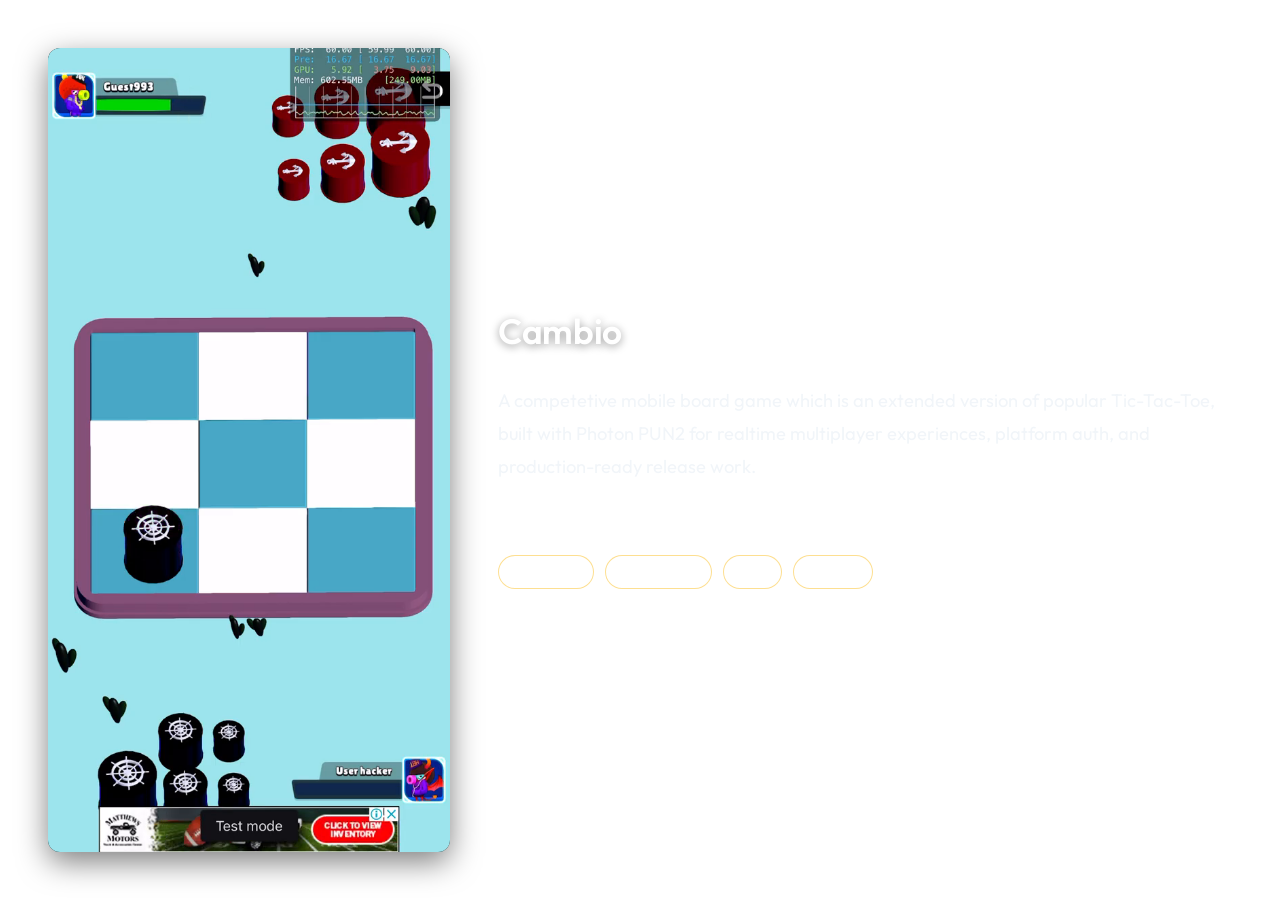
<file: projects/cambio.html>
<!DOCTYPE html>
<html lang="en">

<head>
    <meta charset="UTF-8">
    <meta name="viewport" content="width=device-width, initial-scale=1.0">
    <style>
        @import url('https://fonts.googleapis.com/css2?family=Outfit:wght@300;400;600;800&display=swap');

        body::after { display: none !important; }

        body {
            margin: 0;
            padding: 3rem;
            color: var(--color-text-main);
            font-family: var(--font-main);
            background: transparent !important;
            overflow: hidden;
        }

        .container {
            display: flex;
            gap: 3rem;
            height: calc(100vh - 6rem);
            align-items: center;
        }

        .media-side {
            flex: 0 0 auto;
            height: 100%;
            aspect-ratio: 1 / 2;
            position: relative;
            border-radius: 12px;
            overflow: hidden;
            box-shadow: 0 10px 30px rgba(0,0,0,0.5);
            background: #000;
        }

        .media-side img, .media-side video {
            width: 100%;
            height: 100%;
            object-fit: cover;
            position: absolute;
            top: 0;
            left: 0;
            opacity: 0;
            transition: opacity 0.5s ease;
        }

        .media-side .active {
            opacity: 1;
            z-index: 1;
        }

        .content-side {
            flex: 1;
            display: flex;
            flex-direction: column;
            justify-content: center;
        }

        h2 {
            color: var(--color-accent);
            font-size: 2.5rem;
            margin-top: 0;
            margin-bottom: 1rem;
        }

        p {
            color: var(--color-text-body);
            font-size: 1.2rem;
            line-height: 1.8;
        }

        .tags {
            margin-top: 2rem;
        }

        .tag {
            display: inline-block;
            padding: 0.5rem 1rem;
            background: rgba(var(--color-accent-rgb), 0.2);
            color: var(--color-accent);
            border: 1px solid rgba(var(--color-accent-rgb), 0.5);
            border-radius: 20px;
            margin-right: 0.8rem;
            margin-bottom: 0.8rem;
            font-size: 0.9rem;
        }
        
        @media (max-width: 768px) {
            .container {
                flex-direction: column;
                height: auto;
                overflow-y: auto;
            }
            .media-side {
                height: 40vh;
                width: 100%;
            }
            body {
                overflow-y: auto;
            }
        }
    </style>
    <link rel="stylesheet" href="../css/style.css">
</head>

<body>
    <div class="container">
        <div class="media-side" id="media-container">
            <!-- Media will be injected here -->
        </div>
        <div class="content-side">
            <h2>Cambio</h2>
            <p>A competetive mobile board game which is an extended version of popular Tic-Tac-Toe, built with Photon PUN2 for realtime 
                multiplayer experiences, platform auth, and production-ready release work.</p>
            <div class="tags">
                <span class="tag">Multiplayer</span>
                <span class="tag">Photon PUN2</span>
                <span class="tag">Unity</span>
                <span class="tag">Firebase</span>
            </div>
        </div>
    </div>

    <script>
        document.addEventListener('mousemove', (e) => {
            if (window.parent && window.frameElement) {
                const rect = window.frameElement.getBoundingClientRect();
                const parentX = e.clientX + rect.left;
                const parentY = e.clientY + rect.top;
                window.parent.document.body.style.setProperty('--mouse-x', `${parentX}px`);
                window.parent.document.body.style.setProperty('--mouse-y', `${parentY}px`);
            }
        });

        // Media Carousel Logic
        const mediaItems = [
            { type: 'image', src: '../assets/cambio/cambio-img1.png', duration: 3000 },
            { type: 'image', src: '../assets/cambio/cambio-img2.png', duration: 3000 },
            { type: 'image', src: '../assets/cambio/cambio-img3.png', duration: 3000 },
            { type: 'image', src: '../assets/cambio/cambio-img4.png', duration: 3000 },
            { type: 'image', src: '../assets/cambio/cambio-img5.png', duration: 3000 },
            { type: 'image', src: '../assets/cambio/cambio-img6.png', duration: 3000 },
            { type: 'image', src: '../assets/cambio/cambio-img7.png', duration: 3000 },
            { type: 'image', src: '../assets/cambio/cambio-img8.png', duration: 3000 },
            { type: 'video', src: '../assets/cambio/cambio-video.mp4', duration: 200000 },
        ];

        const container = document.getElementById('media-container');
        const elements = [];

        // Initialize elements
        mediaItems.forEach((item, index) => {
            let el;
            if (item.type === 'video') {
                el = document.createElement('video');
                el.src = item.src;
                el.muted = true;
                el.playsInline = true;
                el.loop = true; 
            } else {
                el = document.createElement('img');
                el.src = item.src;
            }
            if (index === 0) el.classList.add('active');
            container.appendChild(el);
            elements.push(el);
        });

        let currentIndex = 0;
        let timeoutId = null;

        function showNextMedia() {
            // Hide current
            elements[currentIndex].classList.remove('active');
            if (mediaItems[currentIndex].type === 'video') {
                elements[currentIndex].pause();
                elements[currentIndex].currentTime = 0; // reset
            }

            // Move to next
            currentIndex = (currentIndex + 1) % mediaItems.length;
            const nextItem = mediaItems[currentIndex];
            const nextEl = elements[currentIndex];

            nextEl.classList.add('active');
            
            if (nextItem.type === 'video') {
                nextEl.play().catch(e => console.log("Video autoplay blocked", e));
            }

            timeoutId = setTimeout(showNextMedia, nextItem.duration);
        }

        // Start the carousel
        if (mediaItems.length > 0) {
            const firstItem = mediaItems[0];
            const firstEl = elements[0];
            if (firstItem.type === 'video') {
                firstEl.play().catch(e => console.log("Video autoplay blocked", e));
            }
            timeoutId = setTimeout(showNextMedia, firstItem.duration);
        }
    </script>
</body>

</html>
</file>
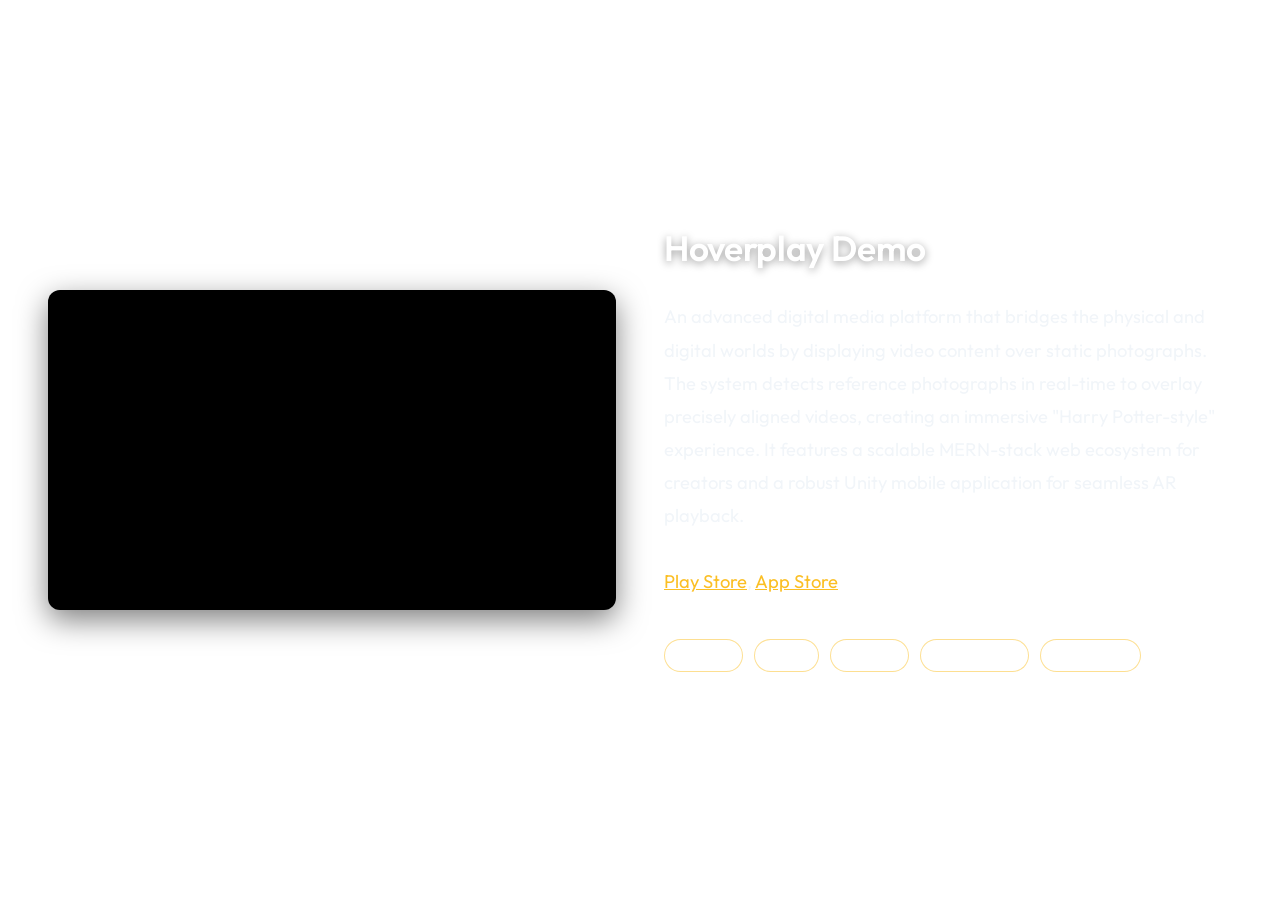
<file: projects/hoverplay.html>
<!DOCTYPE html>
<html lang="en">

<head>
    <meta charset="UTF-8">
    <meta name="viewport" content="width=device-width, initial-scale=1.0">
    <style>
        @import url('https://fonts.googleapis.com/css2?family=Outfit:wght@300;400;600;800&display=swap');

        body::after { display: none !important; }

        body {
            margin: 0;
            padding: 3rem;
            color: var(--color-text-main);
            font-family: var(--font-main);
            background: transparent !important;
            overflow: hidden;
        }

        .container {
            display: flex;
            gap: 3rem;
            height: calc(100vh - 6rem);
            align-items: center;
        }

        .media-side {
            flex: 1;
            aspect-ratio: 16 / 9;
            max-height: 100%;
            position: relative;
            border-radius: 12px;
            overflow: hidden;
            box-shadow: 0 10px 30px rgba(0,0,0,0.5);
            background: #000;
        }

        .media-side video, .media-side iframe {
            width: 100%;
            height: 100%;
            object-fit: cover;
            position: absolute;
            top: 0;
            left: 0;
            border: none;
        }

        .content-side {
            flex: 1;
            display: flex;
            flex-direction: column;
            justify-content: center;
        }

        h2 {
            color: var(--color-accent);
            font-size: 2.5rem;
            margin-top: 0;
            margin-bottom: 1rem;
        }

        p {
            color: var(--color-text-body);
            font-size: 1.1rem;
            line-height: 1.6;
        }

        .tags {
            margin-top: 0rem;
        }

        .tag {
            display: inline-block;
            padding: 0.5rem 0rem;
            background: rgba(var(--color-accent-rgb), 0.2);
            color: var(--color-accent);
            border: 1px solid rgba(var(--color-accent-rgb), 0.5);
            border-radius: 20px;
            margin-right: 0.8rem;
            margin-bottom: 0.8rem;
            font-size: 0.9rem;
        }
        
        @media (max-width: 768px) {
            .container {
                flex-direction: column;
                height: auto;
                overflow-y: auto;
            }
            .media-side {
                width: 100%;
                aspect-ratio: 16 / 9;
                height: auto;
            }
            body {
                overflow-y: auto;
            }
        }
    </style>
    <link rel="stylesheet" href="../css/style.css">
</head>

<body>
    <div class="container">
        <div class="media-side">
            <iframe src="https://www.youtube.com/embed/2CZId3WYxTY" title="YouTube video player" frameborder="0" allow="accelerometer; autoplay; clipboard-write; encrypted-media; gyroscope; picture-in-picture; web-share" allowfullscreen></iframe>
        </div>
        <div class="content-side">
            <h2>Hoverplay Demo</h2>
            <p>
                An advanced digital media platform that bridges the physical and digital worlds by displaying video content over static 
                photographs. The system detects reference photographs in real-time to overlay precisely aligned videos, creating an immersive 
                "Harry Potter-style" experience. It features a scalable MERN-stack web ecosystem for creators and a robust Unity mobile 
                application for seamless AR playback.
                <br><br>
                <a href='https://play.google.com/store/apps/details?id=com.hoverplay.hoverplayDemo' target='_blank' style='color: var(--color-accent); text-decoration: underline;'>Play Store</a>, 
                <a href='https://apps.apple.com/in/app/hoverplay-demo/id6761603985' target='_blank' style='color: var(--color-accent); text-decoration: underline;'>App Store</a>
            </p>
            <div class="tags">
                <span class="tag">Unity 3D</span>
                <span class="tag">AR Kit</span>
                <span class="tag">AR Core</span>
                <span class="tag">Addressables</span>
                <span class="tag">MERNStack</span>
            </div>
        </div>
    </div>

    <script>
        document.addEventListener('mousemove', (e) => {
            if (window.parent && window.frameElement) {
                const rect = window.frameElement.getBoundingClientRect();
                const parentX = e.clientX + rect.left;
                const parentY = e.clientY + rect.top;
                window.parent.document.body.style.setProperty('--mouse-x', `${parentX}px`);
                window.parent.document.body.style.setProperty('--mouse-y', `${parentY}px`);
            }
        });
    </script>
</body>

</html>
</file>
<file: css/style.css>
@import url('https://fonts.googleapis.com/css2?family=Outfit:wght@300;400;600;800&display=swap');

:root {
    /* Fonts */
    --font-main: 'Outfit', sans-serif;

    /* Theme Colors */
    --color-bg-base: #1a243a;
    --color-bg-base-rgb: 15, 23, 42;

    --color-accent: #fbbf24;
    --color-accent-rgb: 251, 191, 36;

    /* Text Colors */
    --color-text-main: #ffffff;
    --color-text-secondary: #f8fafc;
    --color-text-muted: #cbd5e1;
    --color-text-body: #f1f5f9;

    /* Glass & Panels */
    --color-glass-bg: rgba(15, 23, 42, 0.3);
    --color-panel-bg: rgba(var(--color-bg-base-rgb), 0.3);
    --color-panel-bg-hover: rgba(var(--color-bg-base-rgb), 0.45);

    /* Carousel Dots */
    --color-dot-inactive: #475569;
}

/* Base Reset */
* {
    margin: 0;
    padding: 0;
    box-sizing: border-box;
    font-family: var(--font-main);
}

body {
    background-color: var(--color-bg-base);
    /* Very dark blue/teal */
    color: var(--color-text-main);
    line-height: 1.6;
    overflow: hidden;
    /* Hide main body scroll, handle scroll in container */
}

/* Backgrounds & Canvas */
.cave-background {
    position: fixed;
    top: -5%;
    /* slightly larger to allow scaling/moving */
    left: -5%;
    width: 110vw;
    height: 110vh;
    background: url('../assets/bg-rendered.png') no-repeat center center;
    background-size: cover;
    z-index: 1;
    transform: scale(1);
    /* No CSS transition on transform because we'll drive it smoothly with JS requestAnimationFrame */
    filter: brightness(0.9) contrast(1.1);
}

.spotlight-wrapper {
    position: fixed;
    top: 0;
    left: 0;
    width: 100vw;
    height: 100vh;
    pointer-events: none;
    z-index: 1;
    -webkit-mask-image: radial-gradient(circle 400px at var(--mouse-x, 50vw) var(--mouse-y, 50vh),
            black 0%,
            transparent 80%);
    mask-image: radial-gradient(circle 400px at var(--mouse-x, 50vw) var(--mouse-y, 50vh),
            black 0%,
            transparent 80%);
}

.cave-background-editor {
    position: absolute;
    top: -5vh;
    left: -5vw;
    width: 110vw;
    height: 110vh;
    background: url('../assets/bg-editor.png') no-repeat center center;
    background-size: cover;
    transform: scale(1);
    filter: brightness(1.0) contrast(1.1);
}

#fireflies {
    position: fixed;
    top: 0;
    left: 0;
    width: 100vw;
    height: 100vh;
    z-index: 2;
    pointer-events: none;
}

/* Mouse Spotlight Effect */
body::after {
    content: '';
    position: fixed;
    top: 0;
    left: 0;
    width: 100vw;
    height: 100vh;
    pointer-events: none;
    z-index: 9999;
    background: radial-gradient(circle 500px at var(--mouse-x, 50vw) var(--mouse-y, 50vh),
            rgba(var(--color-accent-rgb), 0.1) 0%,
            rgba(var(--color-bg-base-rgb), 0) 25%,
            rgba(var(--color-bg-base-rgb), 0.2) 60%,
            rgba(var(--color-bg-base-rgb), 0.4) 100%);
}

/* Scroll Container */
.scroll-container {
    position: relative;
    z-index: 10;
    height: 100vh;
    width: 100vw;
    overflow-y: scroll;
    scroll-snap-type: y mandatory;
    scroll-behavior: smooth;
    /* Hide scrollbar for a cleaner look */
    scrollbar-width: none;
    -ms-overflow-style: none;
}

.scroll-container::-webkit-scrollbar {
    display: none;
}

/* Full Page Sections */
.panel {
    height: 100vh;
    width: 100%;
    scroll-snap-align: start;
    scroll-snap-stop: always;
    display: flex;
    align-items: center;
    justify-content: center;
    position: relative;
    padding: 0 5%;
}

/* Glassmorphism */
.glass {
    background: rgba(15, 23, 42, 0.4);
    backdrop-filter: blur(12px);
    -webkit-backdrop-filter: blur(12px);
    border: 1px solid rgba(255, 255, 255, 0.1);
    border-radius: 16px;
    padding: 3.5rem 4rem;
    box-shadow: 0 8px 32px rgba(0, 0, 0, 0.3);
    max-width: 900px;
    width: 100%;
}

.text-center {
    text-align: center;
}

/* Navigation */
.navbar {
    display: flex;
    justify-content: space-between;
    align-items: center;
    padding: 1.5rem 5%;
    background: linear-gradient(to bottom, rgba(var(--color-bg-base-rgb), 0.8) 0%, rgba(var(--color-bg-base-rgb), 0) 100%);
    position: fixed;
    width: 100%;
    top: 0;
    z-index: 1000;
}

.logo {
    font-size: 1.8rem;
    font-weight: 800;
    color: var(--color-accent);
    /* Cyan */
    text-shadow: 0 0 10px rgba(var(--color-accent-rgb), 0.3);
}

.nav-links {
    list-style: none;
    display: flex;
    gap: 2rem;
}

.nav-links a {
    color: var(--color-text-secondary);
    text-decoration: none;
    font-weight: 600;
    transition: color 0.3s ease;
    font-size: 1.05rem;
}

.nav-links a:hover,
.nav-links a.active {
    color: var(--color-accent);
}

/* Typography & Content */
h1 {
    font-size: 4.5rem;
    line-height: 1.1;
    margin-bottom: 0.8rem;
    font-weight: 800;
    background: linear-gradient(to right, var(--color-text-main), var(--color-accent));
    -webkit-background-clip: text;
    -webkit-text-fill-color: transparent;
    filter: drop-shadow(0 4px 16px rgba(var(--color-accent-rgb), 0.4));
    letter-spacing: -0.02em;
}

h2 {
    font-size: 2.2rem;
    color: var(--color-text-main);
    margin-bottom: 1.5rem;
    font-weight: 600;
    letter-spacing: -0.01em;
    text-shadow: 0 2px 8px rgba(0, 0, 0, 0.4);
}

p {
    font-size: 1.15rem;
    color: var(--color-text-body);
    margin-bottom: 2.5rem;
    line-height: 1.8;
    font-weight: 400;
}

.section-title {
    text-align: center;
    font-size: 3rem;
    margin-bottom: 3rem;
    color: var(--color-text-main);
    font-weight: 800;
    letter-spacing: -0.02em;
    text-shadow: 0 4px 12px rgba(var(--color-accent-rgb), 0.2);
}

/* Buttons */
.btn {
    display: inline-block;
    padding: 1rem 2.5rem;
    background: rgba(var(--color-accent-rgb), 0.2);
    color: var(--color-accent);
    text-decoration: none;
    border-radius: 50px;
    font-weight: 600;
    border: 1px solid rgba(var(--color-accent-rgb), 0.5);
    transition: all 0.3s ease;
    font-size: 1.1rem;
    backdrop-filter: blur(5px);
}

.btn:hover {
    background: rgba(var(--color-accent-rgb), 0.4);
    box-shadow: 0 0 20px rgba(var(--color-accent-rgb), 0.3);
    transform: translateY(-2px);
    color: #fff;
}

/* Experience Timeline */
.timeline {
    display: flex;
    flex-direction: column;
    gap: 2rem;
    position: relative;
    padding: 1rem 0;
}

.timeline-item {
    display: flex;
    align-items: center;
    justify-content: space-between;
    width: 100%;
}

.timeline-item.right {
    flex-direction: row-reverse;
}

.timeline-date {
    flex: 1;
    text-align: right;
    padding-right: 2rem;
}

.timeline-item.right .timeline-date {
    text-align: left;
    padding-right: 0;
    padding-left: 2rem;
}

.timeline-date .date {
    display: block;
    color: var(--color-accent);
    font-weight: 800;
    font-size: 1.2rem;
    margin-bottom: 0.3rem;
}

.timeline-date .position {
    display: block;
    color: var(--color-text-secondary);
    font-size: 1rem;
}

.timeline-connector {
    flex: 0 0 15%;
    height: 3px;
    background: var(--color-accent);
    position: relative;
    border-radius: 2px;
}

.timeline-connector::after {
    content: '';
    position: absolute;
    top: 50%;
    left: 50%;
    transform: translate(-50%, -50%);
    width: 12px;
    height: 12px;
    border-radius: 50%;
    background: var(--color-bg-base);
    border: 2px solid var(--color-accent);
}

.timeline-content {
    flex: 1;
    background: rgba(var(--color-bg-base-rgb), 0.4);
    border: 1px solid rgba(255, 255, 255, 0.05);
    padding: 1.5rem;
    border-radius: 12px;
    transition: transform 0.3s ease, background 0.3s ease;
}

.timeline-content:hover {
    transform: translateY(-5px);
    background: rgba(var(--color-bg-base-rgb), 0.6);
    border-color: rgba(var(--color-accent-rgb), 0.3);
}

.timeline-content h3 {
    font-size: 1.3rem;
    margin-bottom: 0.5rem;
    color: var(--color-accent);
}

.timeline-content p {
    font-size: 0.95rem;
    margin-bottom: 0;
    color: var(--color-text-secondary);
}

/* Projects */
.project-grid {
    display: grid;
    grid-template-columns: repeat(auto-fit, minmax(280px, 1fr));
    gap: 2rem;
}

.project-card {
    background: rgba(var(--color-bg-base-rgb), 0.4);
    border: 1px solid rgba(255, 255, 255, 0.05);
    padding: 2.5rem;
    border-radius: 12px;
    transition: transform 0.3s ease, background 0.3s ease;
}

.project-card:hover {
    transform: translateY(-8px);
    background: rgba(var(--color-bg-base-rgb), 0.6);
    border-color: rgba(var(--color-accent-rgb), 0.3);
}

.project-card h3 {
    font-size: 1.5rem;
    margin-bottom: 1rem;
    color: var(--color-accent);
}

.project-card p {
    font-size: 1rem;
    margin-bottom: 1.5rem;
    color: var(--color-text-secondary);
}

.tag {
    display: inline-block;
    padding: 0.3rem 0.8rem;
    background: rgba(255, 255, 255, 0.1);
    font-size: 0.85rem;
    border-radius: 20px;
    margin-right: 0.5rem;
    margin-bottom: 0.5rem;
    color: var(--color-text-main);
}

/* Contact Section Character */
.contact-panel {
    position: relative;
    overflow: hidden;
    /* Prevent character from leaking outside the section */
}

.contact-character {
    position: absolute;
    bottom: -2%;
    /* Sit slightly below the edge */
    right: 5%;
    height: 70vh;
    width: auto;
    z-index: 5;
    mix-blend-mode: screen;
    /* Makes the black background transparent, leaving the white silhouette */
    pointer-events: none;
    filter: drop-shadow(0 0 20px rgba(var(--color-accent-rgb), 0.6));
    /* Cyan glow */
}

/* Animation Classes */
.animate-on-scroll {
    opacity: 0;
    transform: translateY(40px);
    transition: opacity 0.8s cubic-bezier(0.25, 1, 0.5, 1), transform 0.8s cubic-bezier(0.25, 1, 0.5, 1);
}

.animate-on-scroll.show {
    opacity: 1;
    transform: translateY(0);
}

.delay-1 {
    transition-delay: 0.15s;
}

.delay-2 {
    transition-delay: 0.3s;
}

.delay-3 {
    transition-delay: 0.45s;
}

/* Responsive adjustments */
@media (max-width: 768px) {
    h1 {
        font-size: 3rem;
    }

    h2 {
        font-size: 1.5rem;
    }

    .glass {
        padding: 2rem 1.5rem;
    }

    .nav-links {
        gap: 1rem;
    }

    .logo {
        font-size: 1.5rem;
    }

    /* Timeline Mobile */
    .timeline-item,
    .timeline-item.right {
        flex-direction: column;
        align-items: flex-start;
        gap: 1rem;
    }

    .timeline-date,
    .timeline-content {
        width: 100%;
        text-align: left;
        padding: 0 !important;
    }

    .timeline-connector {
        display: none;
    }
}
</file>
